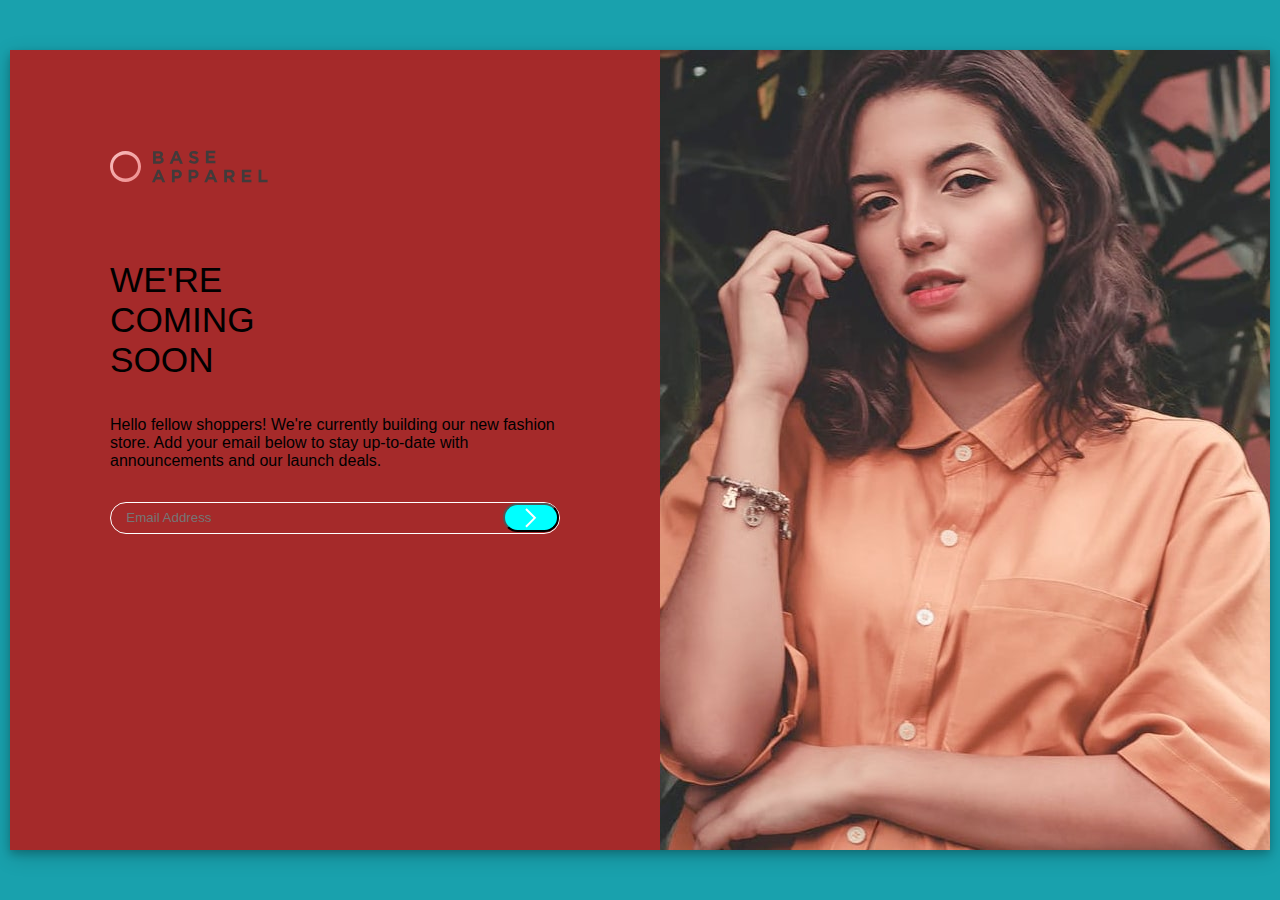
<file: frontedmentor.io/Newbie/base-apparel-coming-soon-master/index.html>
<!DOCTYPE html>
<html lang="en">
<head>
	<meta charset="UTF-8">
	<meta http-equiv="X-UA-Compatible" content="IE=edge">
	<meta name="viewport" content="width=device-width, initial-scale=1.0">
	<link rel="stylesheet" href="main.css">
	<script src="main.js"></script>
	<title>Document</title>
</head>
<body>
	<div class="container">
	<div class="containerMain">
		<div class="iconicTitle"></div>
		
		<div class="fontSizeHigh">
			<div>WE'RE</div>
			<div>COMING <br> SOON</div>
		</div>

		<div>
			Hello fellow shoppers! We're currently building our new 
			fashion store. Add your email below to stay up-to-date with 
			announcements and our launch deals. 
		</div>
		<div class="inputArea"> 
			<input type="text" placeholder="Email Address" id="inputText" class="inputNormal"></input>
			<button class="buttonSubmitEmail" onclick="checkInputEmail()"></button>

		</div>
		<div id="outputText" class="blueText"></div>

	</div>

	
	<div class="containerPhoto">
		<img src="base-apparel-coming-soon-master/images/hero-desktop.jpg" alt="">
	</div>
</div>
</body>
</html>
</file>
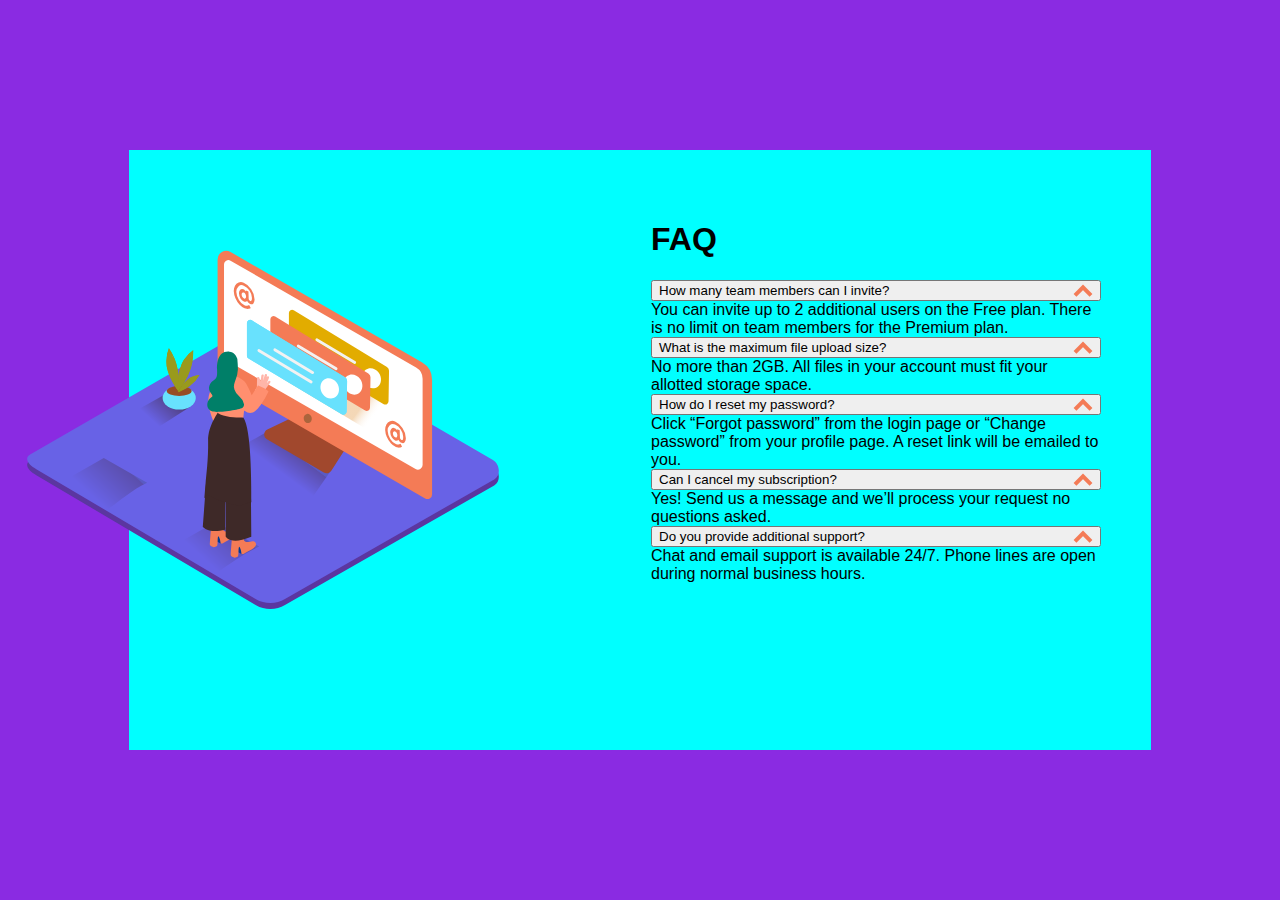
<file: frontedmentor.io/Newbie/faq-accordion-card-main/index.html>
<!DOCTYPE html>
<html lang="en">
<head>
    <meta charset="UTF-8">
    <meta http-equiv="X-UA-Compatible" content="IE=edge">
    <meta name="viewport" content="width=device-width, initial-scale=1.0">
    <link rel="stylesheet" href="main.css">
    <script src="main.js"></script>
    <title>Document</title>
</head>
<body>

    <div class="containerMain">
        <div class="containerPic">
            <img src="images\illustration-woman-online-desktop.svg" alt="">
        </div>
        <div class="containerText">
            <div class="rightPost">
                <h1>FAQ</h1>
                <div>
                    <button class="question" onclick=hideUnhideAnswer(event)><div>
                        How many team members can I invite?</div><div class="arrow"></div></button> 
                    <div class="answer">
                    You can invite up to 2 additional users on the Free plan. There is no limit on 
                    team members for the Premium plan.
                    </div>
                </div>
                <div>
                    <button class="question" onclick=hideUnhideAnswer(event)><div>
                        What is the maximum file upload size?</div><div class="arrow"></div></button> 
                    <div class="answer">
                    No more than 2GB. All files in your account must fit your allotted storage space.
                    </div>
                </div>
                <div>
                    <button class="question" onclick=hideUnhideAnswer(event)><div>
                        How do I reset my password?</div><div class="arrow"></div></button> 
                    <div class="answer">
                    Click “Forgot password” from the login page or “Change password” from your profile page.
                    A reset link will be emailed to you.
                    </div>
                </div>
                <div>
                    <button class="question" onclick=hideUnhideAnswer(event)><div>
                        Can I cancel my subscription?</div><div class="arrow"></div></button> 
                    <div class="answer">
                    Yes! Send us a message and we’ll process your request no questions asked.
                    </div>
                </div>
                <div>
                    <button class="question" onclick=hideUnhideAnswer(event)><div>
                        Do you provide additional support?</div><div class="arrow"></div></button> 
                    <div class="answer">
                    Chat and email support is available 24/7. Phone lines are open during normal business hours.
                    </div>
                </div>
            </div>
        </div>
    </div>
</body>
</html>
</file>
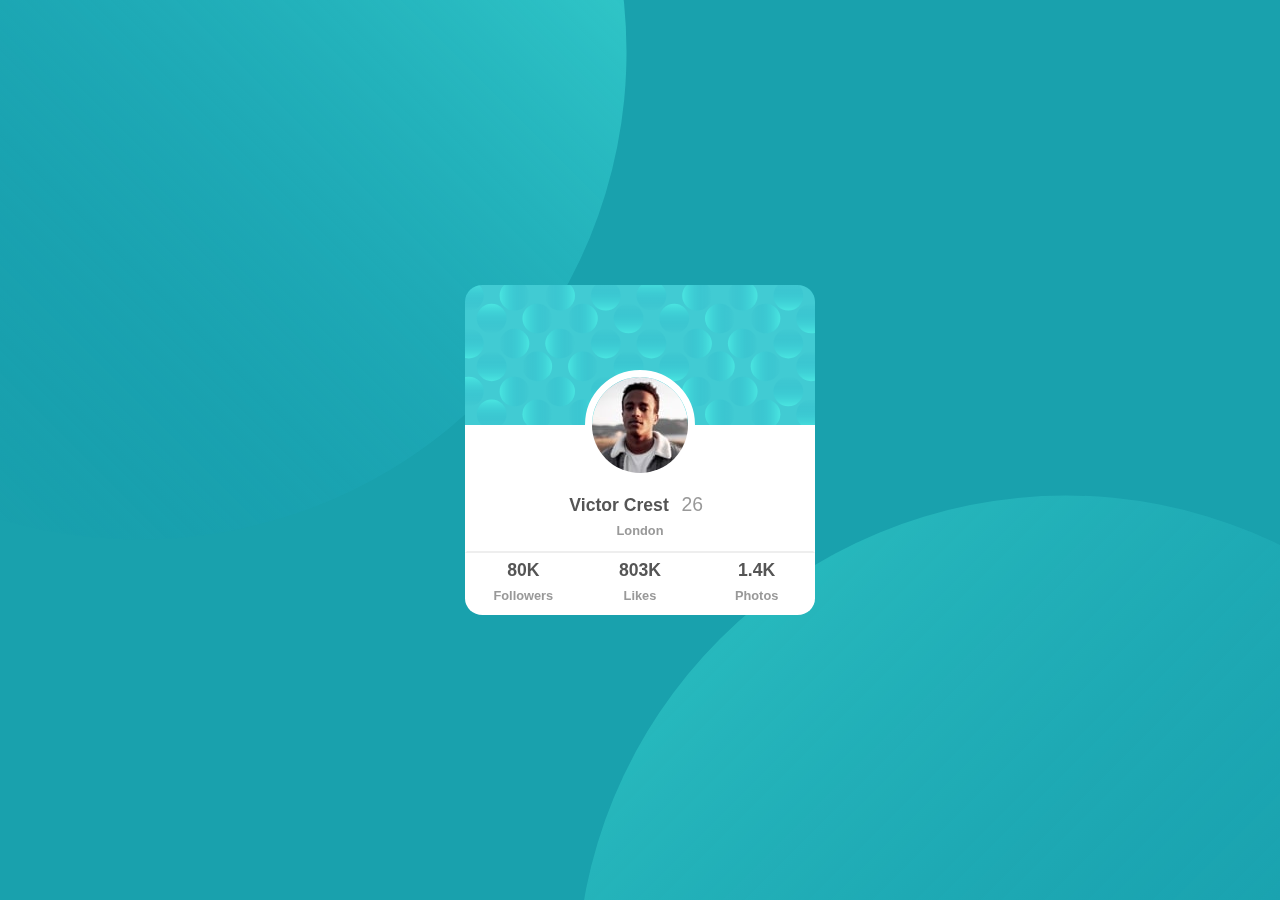
<file: frontedmentor.io/Newbie/profile-card-component-main/index.html>
<!DOCTYPE html>
<html lang="en">
<head>
	<meta charset="UTF-8">
	<meta http-equiv="X-UA-Compatible" content="IE=edge">
	<meta name="viewport" content="width=device-width, initial-scale=1.0">
	<link rel="stylesheet" href="main.css">
	<title>Profile Card</title>
</head>
<body>
	<div class="backgroundUp"></div>
	<div class="container">
		<div class="card">
			<div class="photoHolder">
				<img class="photoInfo" src="profile-card-component-main\images\image-victor.jpg" alt="">
			</div>
			<div class="mainInfo">
				<div class="infoUpper">
					Victor Crest
					<span class="infoAdditional">
						26
					</span>
				</div>
				
				<div class="infoDown">
					London
				</div>
			</div>

			<div class="additionalInfo">
			
					<span class="additionalInfoSpan">
						<div class="infoUpper">
							80K
						</div>
						<div class="infoDown">
							Followers 
						</div>
					</span>
					<span class="additionalInfoSpan">
						<div class="infoUpper">
							803K
						</div>
						<div class="infoDown">
							Likes 
						</div>
					</span>
					<span class="additionalInfoSpan">
						<div class="infoUpper">
							1.4K
						</div>
						<div class="infoDown">
							Photos 
						</div>
					</span>
				
			</div>
		</div>
	</div>
	<div class="backgroundDown"></div>
</body>
</html>
</file>
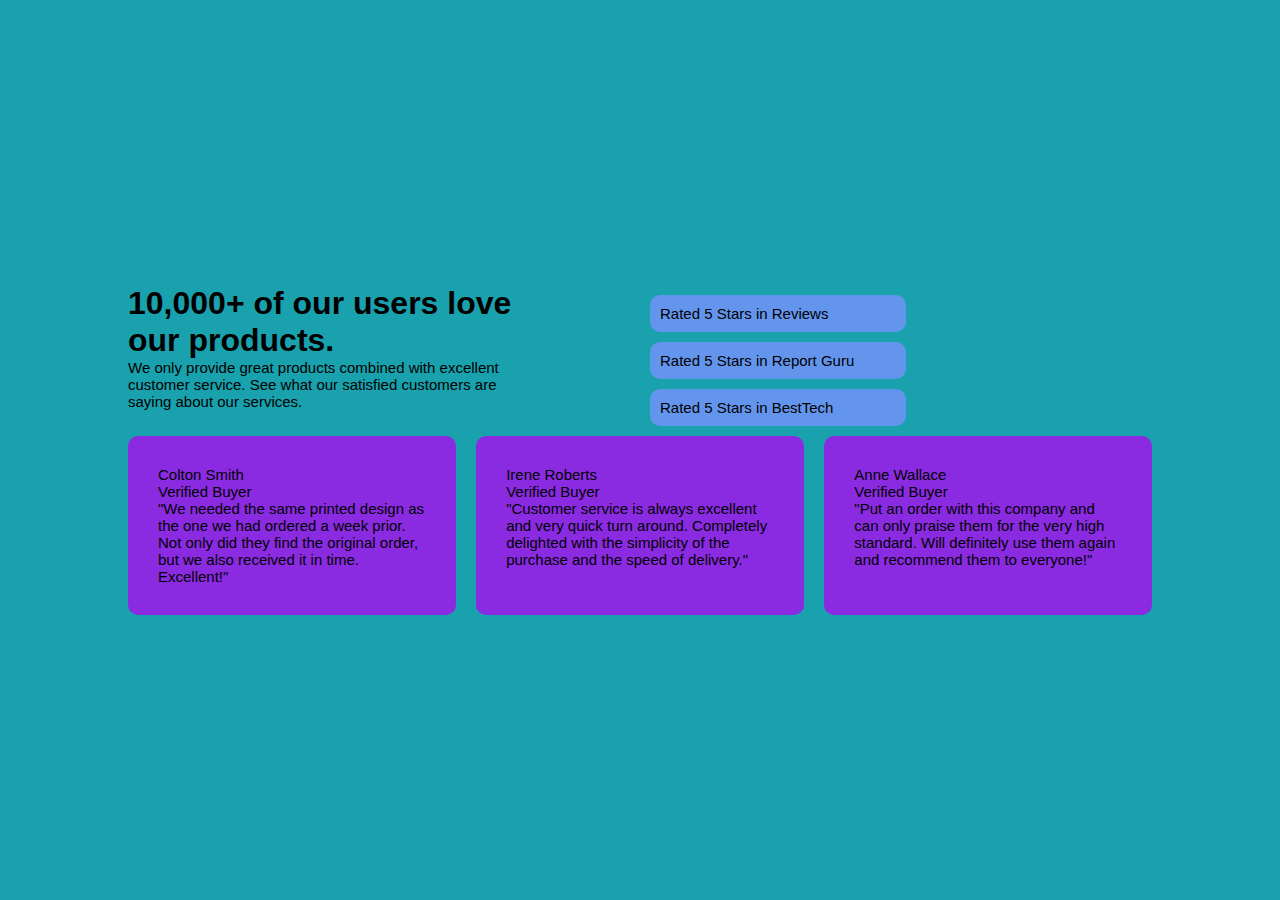
<file: frontedmentor.io/Newbie/social-proof-section-master/index.html>
<!DOCTYPE html>
<html lang="en">
<head>
  <meta charset="UTF-8">
  <meta http-equiv="X-UA-Compatible" content="IE=edge">
  <meta name="viewport" content="width=device-width, initial-scale=1.0">
  <link rel="stylesheet" href="main.css">
  <source src="main.js" ></source>
  <title>Document</title>
</head>
<body>
    <div class="containerMain">

      <div class="groupAbove">
      <div  class="mainText" >
          <div class="bigerText">
          10,000+ of our users love our products.
          </div>
          <div class="normalText">
          We only provide great products combined with excellent customer service.
          See what our satisfied customers are saying about our services.
          </div>
      </div>

      <div class="starsCollection">
          <div class="starContainerReview">
              <div class="starRatingPic"></div> 
              <div class="starText">Rated 5 Stars in Reviews</div>
          </div>
          <div class="starContainerReview">
              <div class="starRatingPic"></div> 
              <div class="starText">Rated 5 Stars in Report Guru</div>
          </div>
          <div class="starContainerReview">
              <div class="starRatingPic"></div> 
              <div class="starText">Rated 5 Stars in BestTech</div>
          </div>  
      </div>
      </div>
        <div class="cardCollection">
            <div class = "cardContainerReview">
                <div class="userName">Colton Smith</div>
                <div class="userRank">Verified Buyer</div>
                <div class="userWords">
                "We needed the same printed design as the one we had ordered a week prior.
                Not only did they find the original order, but we also received it in time.
                Excellent!"</div>
            </div>
            
            <div class = "cardContainerReview">
                <div class="userName">Irene Roberts </div>
                <div class="userRank">Verified Buyer</div>
                <div class="userWords">"Customer service is always excellent and very quick turn around. Completely
                delighted with the simplicity of the purchase and the speed of delivery."</div>
            </div>
            
            <div class = "cardContainerReview">
                <div class="userName">Anne Wallace </div>
                <div class="userRank">Verified Buyer</div>
                <div class="userWords">"Put an order with this company and can only praise them for the very high
                standard. Will definitely use them again and recommend them to everyone!"</div>
            </div>
        </div>
    </div>
</body>
</html>
</file>
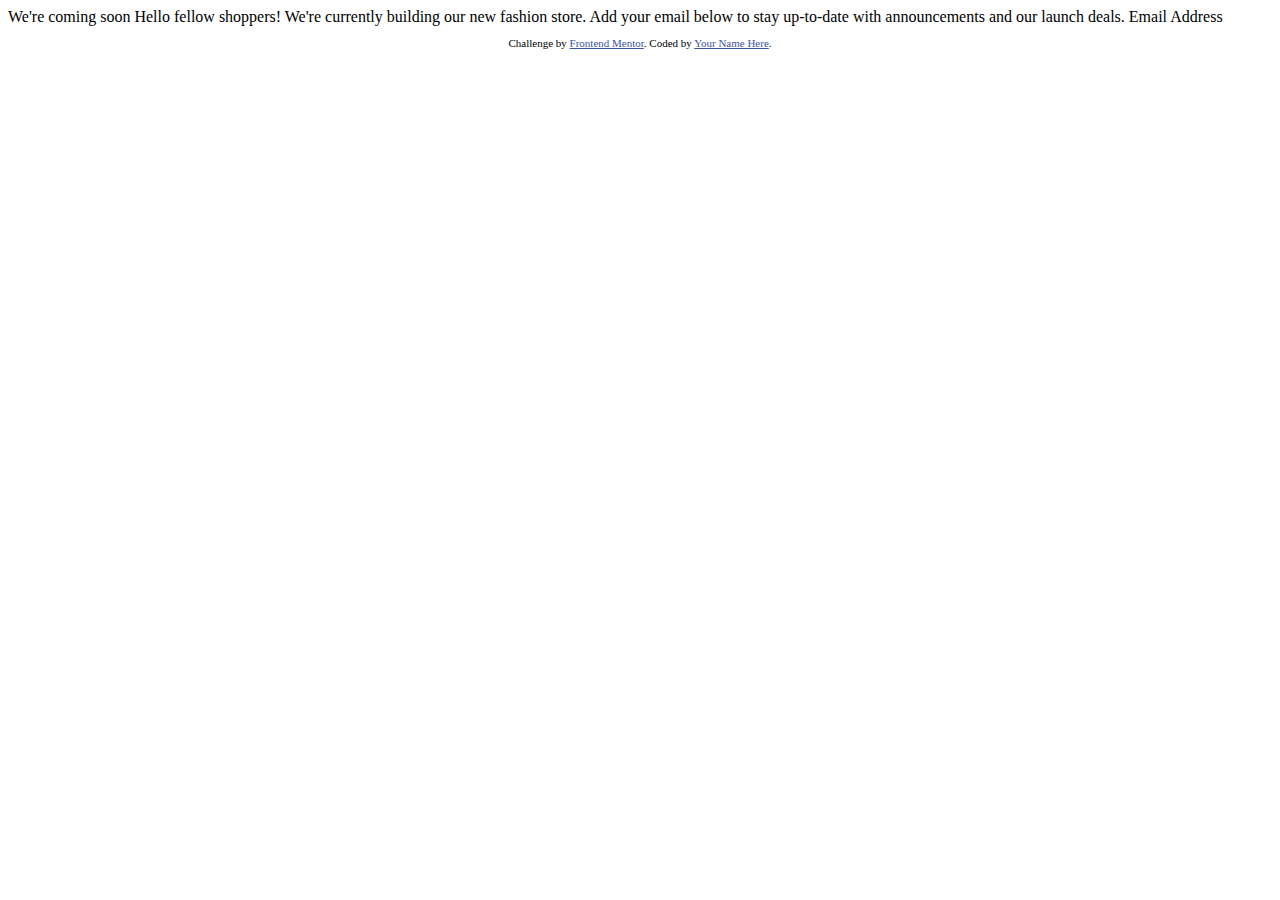
<file: frontedmentor.io/Newbie/base-apparel-coming-soon-master/base-apparel-coming-soon-master/index.html>
<!DOCTYPE html>
<html lang="en">
<head>
  <meta charset="UTF-8">
  <meta name="viewport" content="width=device-width, initial-scale=1.0"> <!-- displays site properly based on user's device -->

  <link rel="icon" type="image/png" sizes="32x32" href="./images/favicon-32x32.png">
  
  <title>Frontend Mentor | Base Apparel coming soon page</title>

  <!-- Feel free to remove these styles or customise in your own stylesheet 👍 -->
  <style>
    .attribution { font-size: 11px; text-align: center; }
    .attribution a { color: hsl(228, 45%, 44%); }
  </style>
</head>
<body>

  We're coming soon

  Hello fellow shoppers! We're currently building our new fashion store. 
  Add your email below to stay up-to-date with announcements and our launch deals.

  Email Address
  
  <footer>
    <p class="attribution">
      Challenge by <a href="https://www.frontendmentor.io?ref=challenge" target="_blank">Frontend Mentor</a>. 
      Coded by <a href="#">Your Name Here</a>.
    </p>
  </footer>
</body>
</html>
</file>
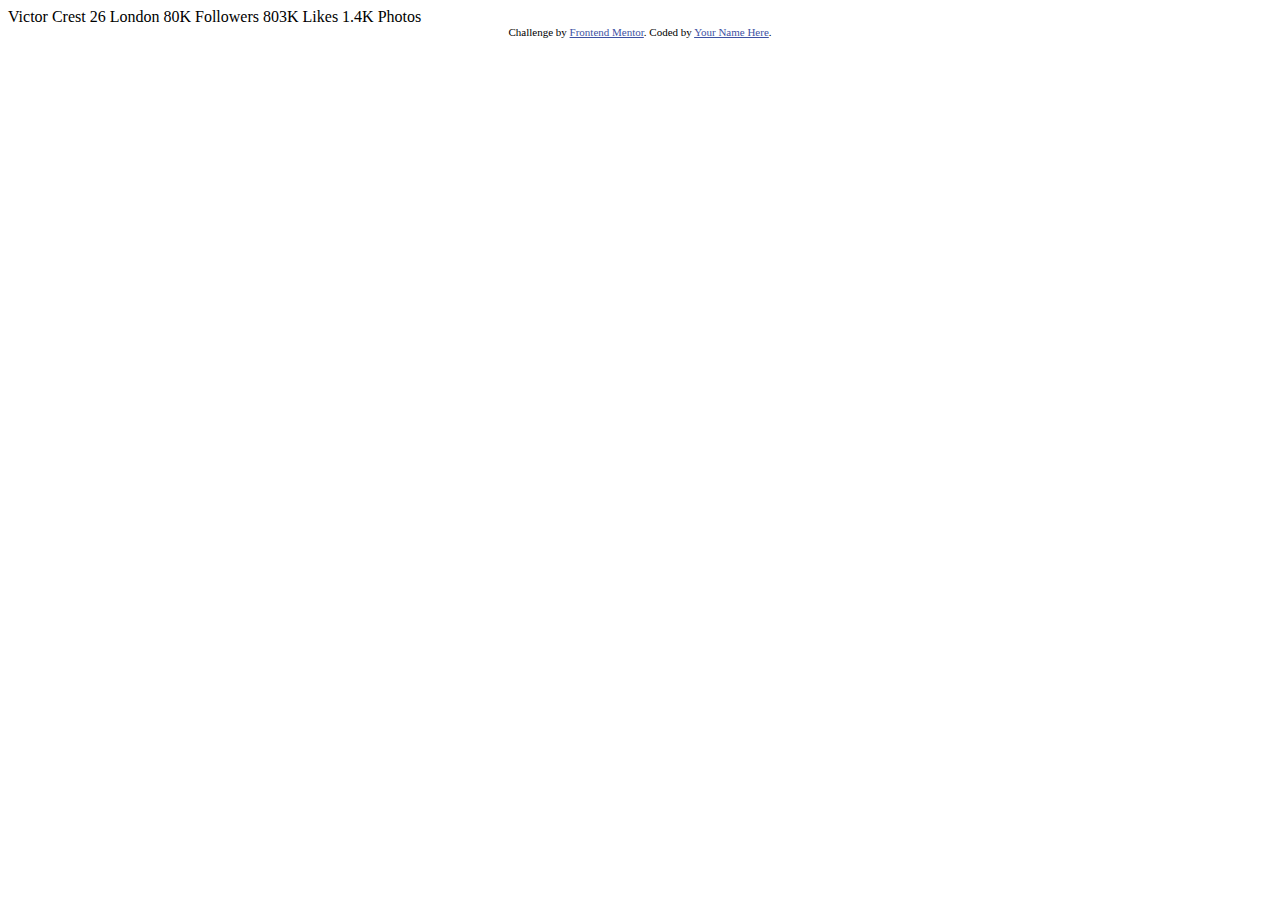
<file: frontedmentor.io/Newbie/profile-card-component-main/profile-card-component-main/index.html>
<!DOCTYPE html>
<html lang="en">
<head>
  <meta charset="UTF-8">
  <meta name="viewport" content="width=device-width, initial-scale=1.0"> <!-- displays site properly based on user's device -->

  <link rel="icon" type="image/png" sizes="32x32" href="./images/favicon-32x32.png">
  
  <title>Frontend Mentor | Profile card component</title>

  <!-- Feel free to remove these styles or customise in your own stylesheet 👍 -->
  <style>
    .attribution { font-size: 11px; text-align: center; }
    .attribution a { color: hsl(228, 45%, 44%); }
  </style>
</head>
<body>
  Victor Crest
  26
  London

  80K
  Followers

  803K
  Likes

  1.4K
  Photos
  <div class="attribution">
    Challenge by <a href="https://www.frontendmentor.io?ref=challenge" target="_blank">Frontend Mentor</a>. 
    Coded by <a href="#">Your Name Here</a>.
  </div>
</body>
</html>
</file>
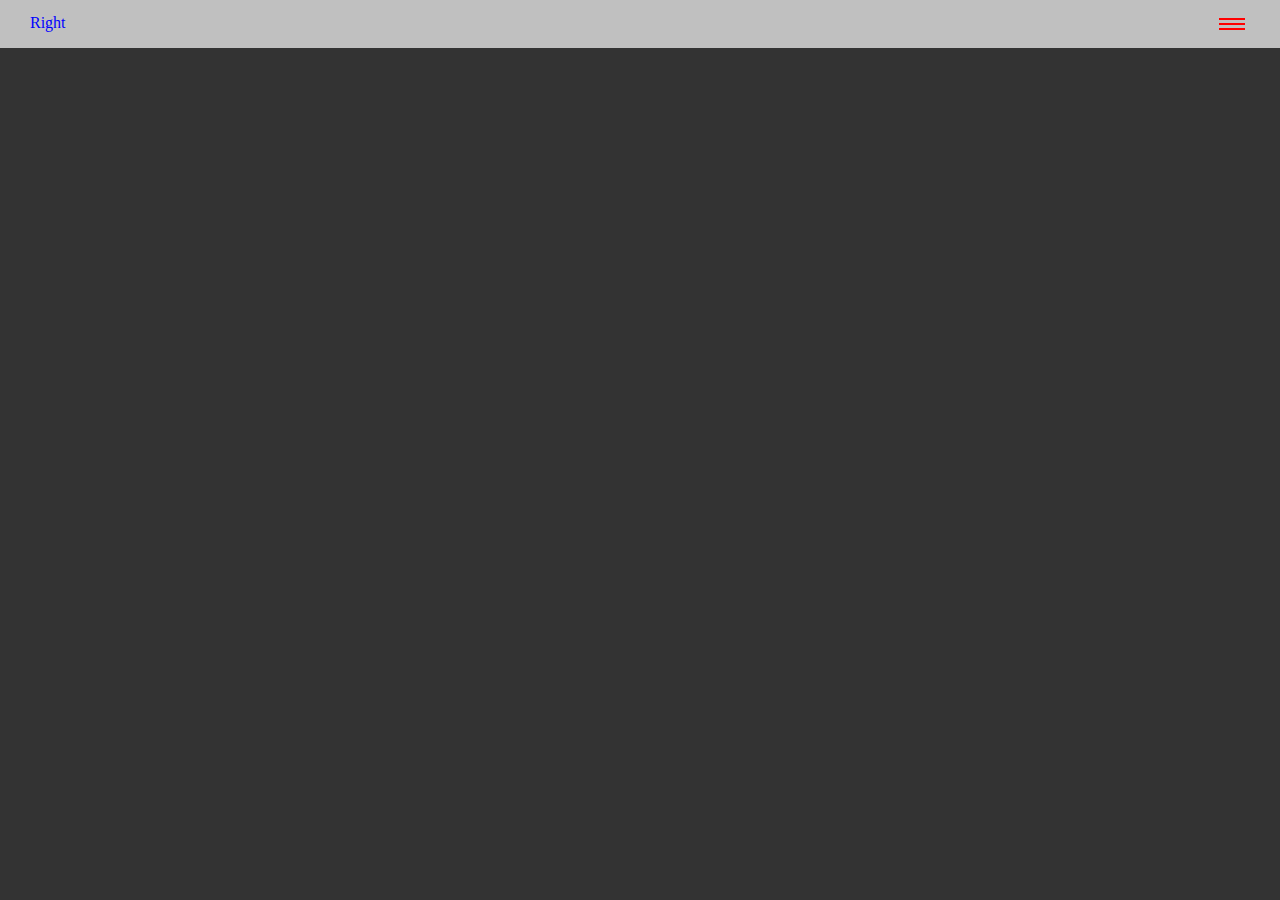
<file: ulik01/gogoanime.html>
<!DOCTYPE html>
<html lang="en">
<head>
	<meta charset="UTF-8">
	<meta name="viewport" content="width=device-width, initial-scale=1.0">
	<link rel="stylesheet" href="stylesheet.css">
	<title>Document</title>
</head>
<body>
	<div class="header flex flex-jc-sb flex-ai-c">
		
		<a class="headerLeft">
			Right
		</a>


		<a class="headerRight">
			
			<span></span>
			<span></span>
			<span></span>
		</a>
	</div>

	
</body>
</html>
</file>
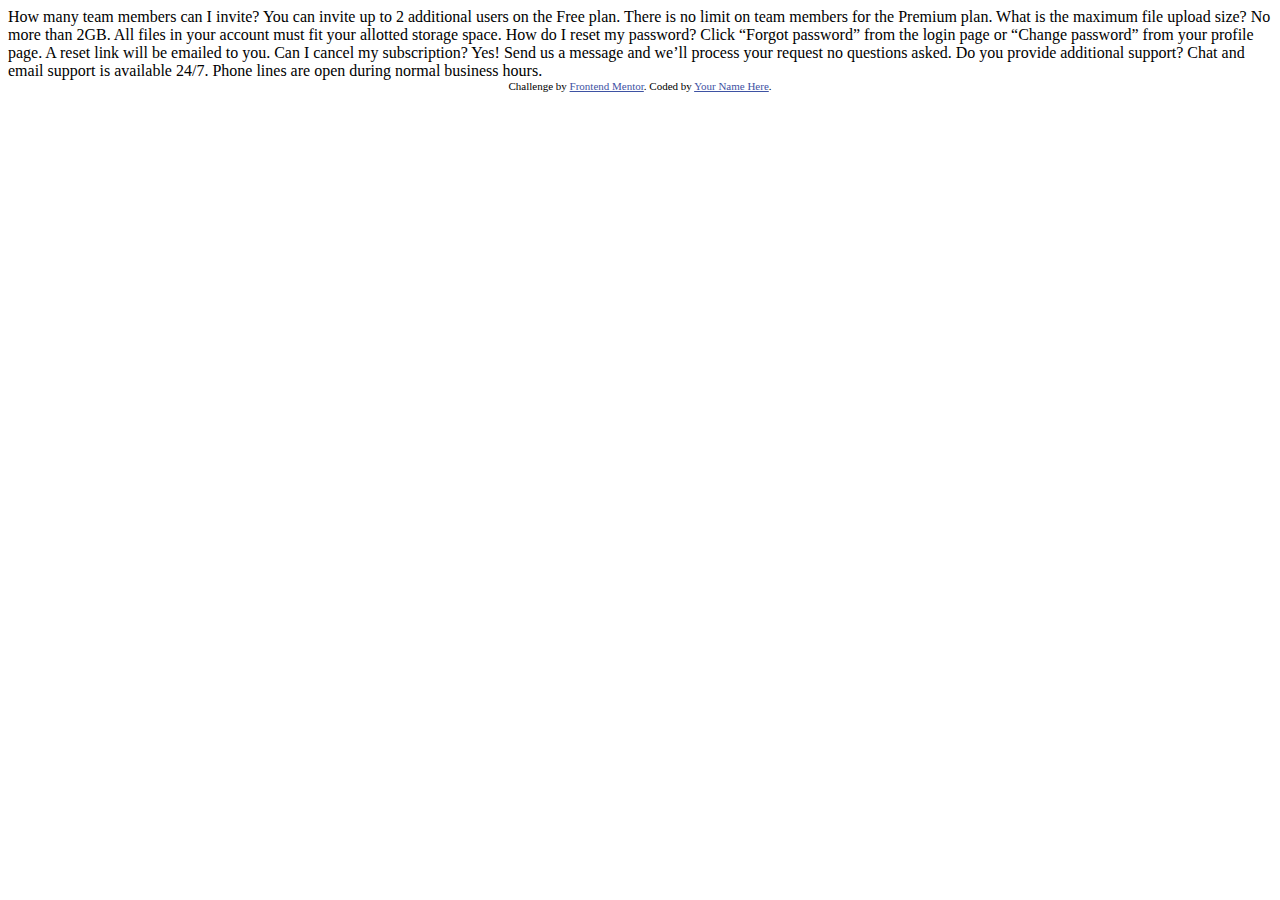
<file: frontedmentor.io/Newbie/faq-accordion-card-main/indexOri.html>
<!DOCTYPE html>
<html lang="en">
<head>
  <meta charset="UTF-8">
  <meta name="viewport" content="width=device-width, initial-scale=1.0"> <!-- displays site properly based on user's device -->

  <link rel="icon" type="image/png" sizes="32x32" href="./images/favicon-32x32.png">
  
  <title>Frontend Mentor | FAQ Accordion Card</title>

  <!-- Feel free to remove these styles or customise in your own stylesheet 👍 -->
  <style>
    .attribution { font-size: 11px; text-align: center; }
    .attribution a { color: hsl(228, 45%, 44%); }
  </style>
</head>
<body>
  How many team members can I invite?
  You can invite up to 2 additional users on the Free plan. There is no limit on 
  team members for the Premium plan.

  What is the maximum file upload size?
  No more than 2GB. All files in your account must fit your allotted storage space.

  How do I reset my password?
  Click “Forgot password” from the login page or “Change password” from your profile page.
  A reset link will be emailed to you.

  Can I cancel my subscription?
  Yes! Send us a message and we’ll process your request no questions asked.

  Do you provide additional support?
  Chat and email support is available 24/7. Phone lines are open during normal business hours.

  <div class="attribution">
    Challenge by <a href="https://www.frontendmentor.io?ref=challenge" target="_blank">Frontend Mentor</a>. 
    Coded by <a href="#">Your Name Here</a>.
  </div>
</body>
</html>
</file>
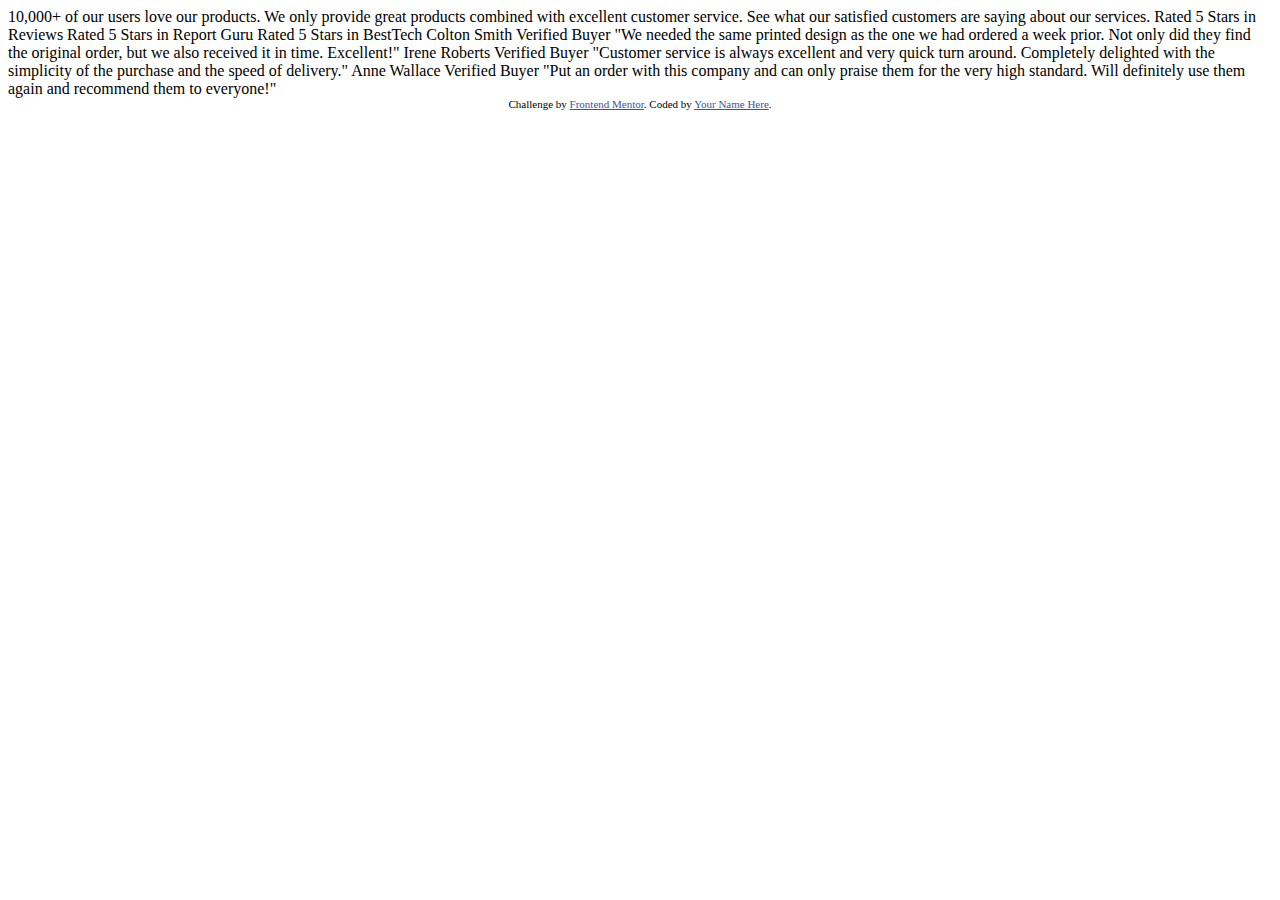
<file: frontedmentor.io/Newbie/social-proof-section-master/indexOri.html>
<!DOCTYPE html>
<html lang="en">
  <head>
    <meta charset="UTF-8" />
    <meta name="viewport" content="width=device-width, initial-scale=1.0" />
    <!-- displays site properly based on user's device -->

    <link
      rel="icon"
      type="image/png"
      sizes="32x32"
      href="./images/favicon-32x32.png"
    />

    <title>Frontend Mentor | Social proof section</title>

    <!-- Feel free to remove these styles or customise in your own stylesheet 👍 -->
    <style>
      .attribution {
        font-size: 11px;
        text-align: center;
      }
      .attribution a {
        color: hsl(228, 45%, 44%);
      }
    </style>
  </head>
  <body>
    10,000+ of our users love our products.

    We only provide great products combined with excellent customer service.
    See what our satisfied customers are saying about our services.
    
    Rated 5 Stars in Reviews
    Rated 5 Stars in Report Guru
    Rated 5 Stars in BestTech
    
    Colton Smith 
    Verified Buyer
    "We needed the same printed design as the one we had ordered a week prior.
    Not only did they find the original order, but we also received it in time.
    Excellent!"
    
    Irene Roberts 
    Verified Buyer
    "Customer service is always excellent and very quick turn around. Completely
    delighted with the simplicity of the purchase and the speed of delivery."
    
    Anne Wallace 
    Verified Buyer
    "Put an order with this company and can only praise them for the very high
    standard. Will definitely use them again and recommend them to everyone!"

    <div class="attribution">
      Challenge by
      <a href="https://www.frontendmentor.io?ref=challenge" target="_blank"
        >Frontend Mentor</a
      >. Coded by <a href="#">Your Name Here</a>.
    </div>
  </body>
</html>
</file>
<file: frontedmentor.io/Newbie/base-apparel-coming-soon-master/main.css>
*{

	box-sizing: border-box;
	font-family:'Lucida Sans', 'Lucida Sans Regular', 'Lucida Grande', 'Lucida Sans Unicode', Geneva, Verdana, sans-serif
}


html {
	height: 100%;
}

body{
	margin:0;
	padding: 0;
	background:rgb(25, 161, 173);
	height: 100%;
	display: flex;
	justify-content: center;
	align-items: center;
}

.container{
	display: flex;
	justify-content: space-between;
	max-height: 800px;
	box-shadow: 0 4px 8px 0 rgba(0, 0, 0, 0.2), 0 6px 20px 0 rgba(0, 0, 0, 0.19);
}

.containerMain{
	background-color: brown;
	position: relative;
	min-width: 40%;
	max-width: 650px;
	padding:100px;
}
.containerPhoto{
	
	height:800px;
	width:610px ;

	right: 0px;
	
	

}

.containerPhoto img{
	height: 100%;
	max-height: 800px;
	object-fit: cover;
	min-width:100%;
}

img{
	height: auto;
	object-fit: fill;

}


.iconicTitle{
	font-weight: bolder;
}

.fontSizeHigh{
	font-size: 2.2em;
	margin: 2.2em 0 1em 0;
}

.inputArea{
	border-style:solid;
	border-color: white;
	border-width: 1px;
	height: 2em;
	border-radius: 20px;
	display: flex;
	justify-content: space-between;
	align-items: center;
	margin-top: 2em;
}

.inputNormal{
	width: 82%;
	height: 100%;
	margin-left: 1em;
	background-color:inherit;
	border-style: none;	
}

.inputError{
	width: 82%;
	height: 100%;
	margin-left: 1em;
	background-color:inherit;
	border-style: none;
	background-image: url("base-apparel-coming-soon-master/images/icon-error.svg");
	background-repeat: no-repeat;
	background-position-x:right;
	background-position-y: center;
	
}

.iconicTitle{
	background-image: url("base-apparel-coming-soon-master/images/logo.svg");
	background-repeat: no-repeat;
	background-position-x:left ;
	background-position-y: center;
	width:158px;
	height:33px;

}


.buttonSubmitEmail{
	width: calc(4em + 3px);
	height:calc(2em + 3px);
	border-radius: 20px;
	background-image: url("base-apparel-coming-soon-master/images/icon-arrow.svg");
	background-repeat: no-repeat;
	background-position-x: center;
	background-position-y: center;
	background-color: cyan;
	

}

input:focus, button:focus{
	outline: none;
}

.redText{
	color: red;
	margin: 0.5em 1em;
}

.blueText{
	color:royalblue;
	margin: 0.5em 1em;
}
</file>
<file: frontedmentor.io/Newbie/faq-accordion-card-main/main.css>
*{
	box-sizing: border-box;
	font-family:'Lucida Sans', 'Lucida Sans Regular', 'Lucida Grande', 'Lucida Sans Unicode', Geneva, Verdana, sans-serif
}


html {
	height: 100%;
}

body{
	margin:0;
	padding: 0;
	background:blueviolet;
	height: 100%;
	display: flex;
	justify-content: center;
	align-items: center;
}


.containerMain{
    display: flex;
    justify-content:space-between;

   
    background-color: aqua;
    min-height: 600px;
}

.containerPic{
   position: relative;
   top: 100px;
   left: -10%;
   
}
.containerText{
    margin: 50px;
   
}
.question{
	display: flex;
	justify-content: space-between;
	width: 100%;
}
.arrow{
	width:20px;
	background-image: url("images/icon-arrow-down.svg");
	background-repeat: no-repeat;
	background-position-y: center;
	
	background-size:contain;
	transform: rotate(180deg);
}
.up{
	width:20px;
	background-image: url("images/icon-arrow-down.svg");
	background-repeat: no-repeat;
	background-position-y: center;
	
	background-size:contain;
	
}

.rightPost{
   
    width: 450px;
}
</file>
<file: frontedmentor.io/Newbie/profile-card-component-main/main.css>
*{
	
	box-sizing: border-box;
	font-family:'Lucida Sans', 'Lucida Sans Regular', 'Lucida Grande', 'Lucida Sans Unicode', Geneva, Verdana, sans-serif
}


html {
	height: 100%;
}

body{
	margin:0;
	padding: 0;
	background:rgb(25, 161, 173);
	height: 100%;
}

.backgroundUp {
	
	background-image: url("profile-card-component-main/images/bg-pattern-top.svg");
	background-repeat: no-repeat;
	width:978px ;
	height:978px;
	position: fixed;
	bottom: 40%;
	right:51%;
	z-index: -1;
}

.backgroundDown {
	
	background-image: url("profile-card-component-main/images/bg-pattern-bottom.svg");
	background-repeat: no-repeat;
	width:978px ;
	height:978px;
	position: fixed;
	top: 55%;
	left:45%;
	z-index: -1;
}

.container{
	display: flex;	
	justify-content: center;
	height: 100%;
	align-items: center;
}
.card{
	
	width: 350px;
	height: min-content;
	background:white;
	background-image: url("profile-card-component-main/images/bg-pattern-card.svg");
	background-repeat: no-repeat;	
	border-radius: 5%;
	
}

.photoHolder{
	text-align: center;

}
.photoInfo{
	border-radius: 50%;
	margin-top: 85px;
	
	border-style:solid;
	border-color: white;
	border-width: 7px;
	
}


.mainInfo{
	text-align: center;
	border-style:solid;
	border-width: 2px;
	border-color: white;
	border-bottom-color:#EEE;
	
}


.infoUpper{
	font-weight: bold;
	color:#555;
	font-size: 1.1em;
	padding: 0.4em;
}

.infoUpper .infoAdditional{
	font-weight: normal;
	color:#999;
	font-size: 1.1em;
	padding: 0.4em;
}

.infoDown {
	font-weight:bold;
	color:#999;
	font-size: 0.8em;
	padding-top: 0;
	padding-bottom:1em;
}



/*
.divideSegment{
	
	list-style-type: none;
}
*/

.additionalInfo{
	
	display:flex;
	flex-wrap: wrap;
	justify-content: space-around;
	
}

.additionalInfoSpan{
	display: inline-block;
	width: 100px;
	text-align: center;
}
</file>
<file: frontedmentor.io/Newbie/social-proof-section-master/main.css>
*{

	box-sizing: border-box;
	font-family:'Lucida Sans', 'Lucida Sans Regular', 'Lucida Grande', 'Lucida Sans Unicode', Geneva, Verdana, sans-serif
}


html {
	height: 100%;
}

body{
	margin:0;
	padding: 0;
	background:rgb(25, 161, 173);
	height: 100%;
	display: flex;
	justify-content: center;
	align-items: center;
    font-size: 15px;

}
.containerMain{
    max-width: 1440px;
    padding: 10%;
}

.groupAbove{
    display: flex;
    justify-content: space-between;
}

.mainText{
    width: 40%;

}
.bigerText{
   font-size:xx-large;
   font-weight: 700;
}
.normalText{
}

.starsCollection{
    width: 50%;
    
    
}
.starContainerReview{
    background-color: cornflowerblue;
    border-radius: 10px;
    padding: 10px;
    margin: 10px;
    width: 50%;
}
.starRatingPic{

}
.starText{

}
.cardCollection{
    width: 100%;
    display: flex;
    justify-content: space-between;
}
.cardContainerReview{
    width: 32%;
    background-color: blueviolet;
    padding: 30px;
    border-radius: 10px;
    
}
.userName{

}
.userRank{

}
.userWords{

}
</file>
<file: ulik01/stylesheet.css>
.html, body{
	font-size: 100%;
	box-sizing: border-box;
	margin: 0;
	padding: 0;
	background-color:#333
}

*, *::before, *::after{
	box-sizing: inherit;
}


.header{
	color: blue;
	padding: 10px 30px;
	background-color: silver;
}

.headerRight{

	padding: 5px;
}
.headerRight:hover{
	background-color: white;
	
}
.headerRight span{
		display: block;
		width: 26px;
		height: 2px; 
		background-color: red;
		margin-bottom: 3px;
		margin-top: 3px;
}

.headerLeft{
	text-align: center;
	line-height: 26px;
	height: 26px;
}


.flex{
	display: flex;

}

.flex-jc-sb{
	justify-content: space-between;
}

.flex-jc-c{
	justify-content: center;
}
.flex-al-c{
	align-items: center;
}
</file>
